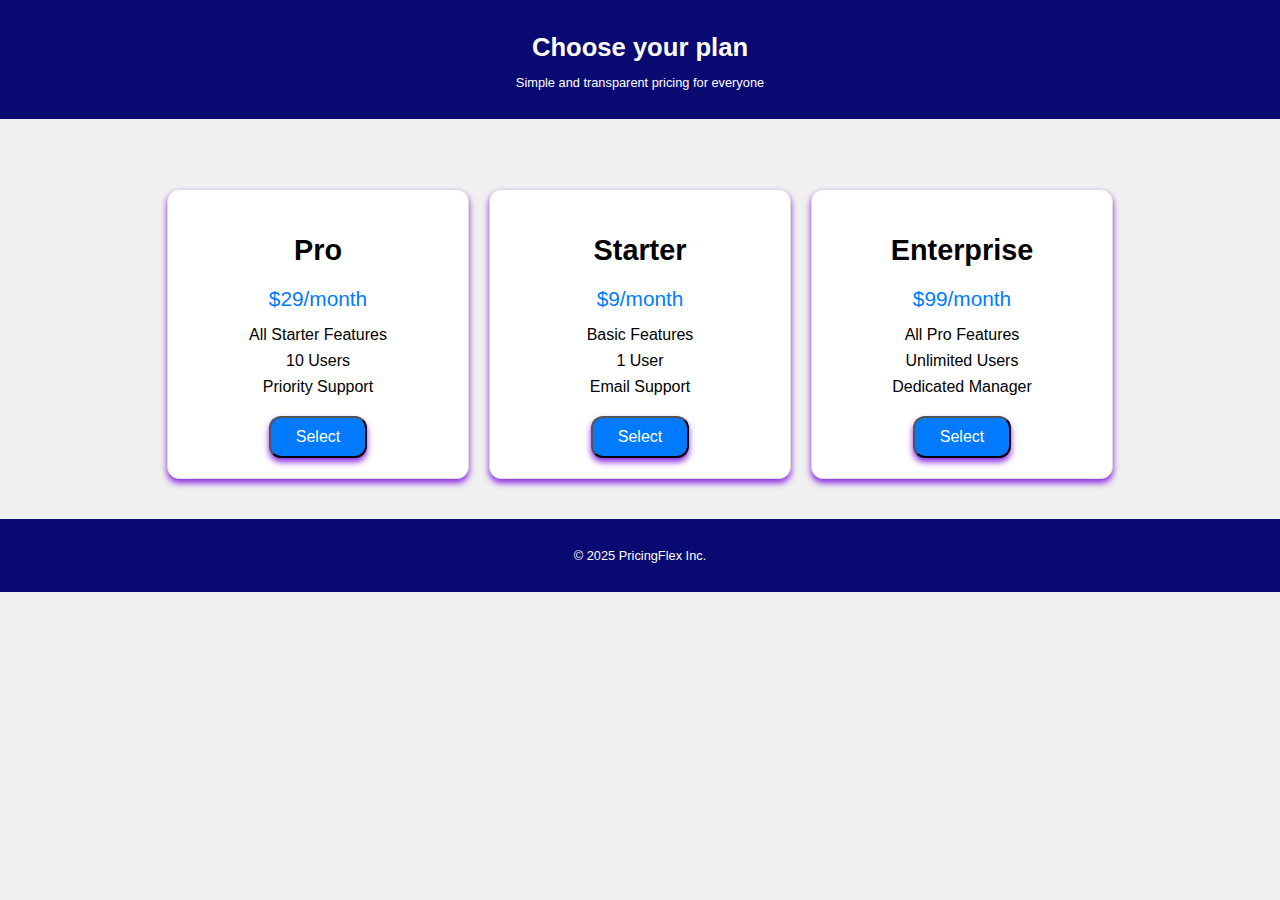
<file: index2.html>
<!DOCTYPE html>
<html lang="en">
<head>
    <meta charset="UTF-8">
    <meta name="viewport" content="width=device-width, initial-scale=1.0">
    <link rel="stylesheet" href="./style1.css">
    <title>Document</title>
</head>
<body>
    <header>
        <h1>Choose your plan</h1>
        <p>Simple and transparent pricing for everyone</p>
    </header>

    <section class="new-container">
  <div class="container">
    <div class="plans">
      <!-- Pro Plan -->
      <div class="plan">
        <h2>Pro</h2>
        <p class="price">$29/month</p>
        <ul>
          <li>All Starter Features</li>
          <li>10 Users</li>
          <li>Priority Support</li>
        </ul>
        <button>Select</button>
      </div>

      <!-- Starter Plan -->
      <div class="plan">
        <h2>Starter</h2>
        <p class="price">$9/month</p>
        <ul>
          <li>Basic Features</li>
          <li>1 User</li>
          <li>Email Support</li>
        </ul>
        <button>Select</button>
      </div>

      <!-- Enterprise Plan -->
      <div class="plan">
        <h2>Enterprise</h2>
        <p class="price">$99/month</p>
        <ul>
          <li>All Pro Features</li>
          <li>Unlimited Users</li>
          <li>Dedicated Manager</li>
        </ul>
        <button>Select</button>
      </div>
    </div>
  </div>

  <footer>
    <div class="footer-container">
      <p>&copy; 2025 PricingFlex Inc.</p>

    </section>
</body>
</html>
</file>
<file: style1.css>
body {
  font-family: Arial, sans-serif;
  background: #f0f0f0;
  margin: 0;
  padding: 0;
}


header,footer{
    background-color:rgb(9, 11, 114);
    color:white;
    text-align: center;
    padding:1rem;
}

.header-container {
  text-align: center;
}

.container {
  text-align: center;
  padding: 40px 20px;
}

h1 {
  font-size: 1.6em;
  margin-bottom: 10px;
}

p {
  font-size: .8em;
  color: inherit;
}

.plans {
  display: flex;
  flex-wrap: wrap;
  justify-content: center;
  gap: 20px;
  margin-top: 30px;
}

.plan {
  background: #fff;
  border: 1px solid #ddd;
  width: 260px;
  padding: 20px;
  transition: transform 0.2s ease-in-out;
   border-radius: 12px;
 box-shadow: 0 4px 6px blueviolet; 
}

.plan:hover {
  transform: scale(1.03);
}

.plan h2 {
  font-size: 1.8em;
  margin-bottom: 10px;
}

.price {
  color: #007bff;
  font-size: 1.3em;
  margin-bottom: 15px;
}

.plan ul {
  list-style: none;
  padding: 0;
  margin: 0 0 20px 0;
  font-size: 1em;
}

.plan ul li {
  margin-bottom: 8px;
}

button {
  background: #007bff;
  color: white;
  padding: 10px 25px;

  font-size: 1em;
  cursor: pointer;
   border-radius: 12px;
 box-shadow: 0 4px 6px blueviolet; 
}

button:hover {
  background: #0056b3;
}
</file>
